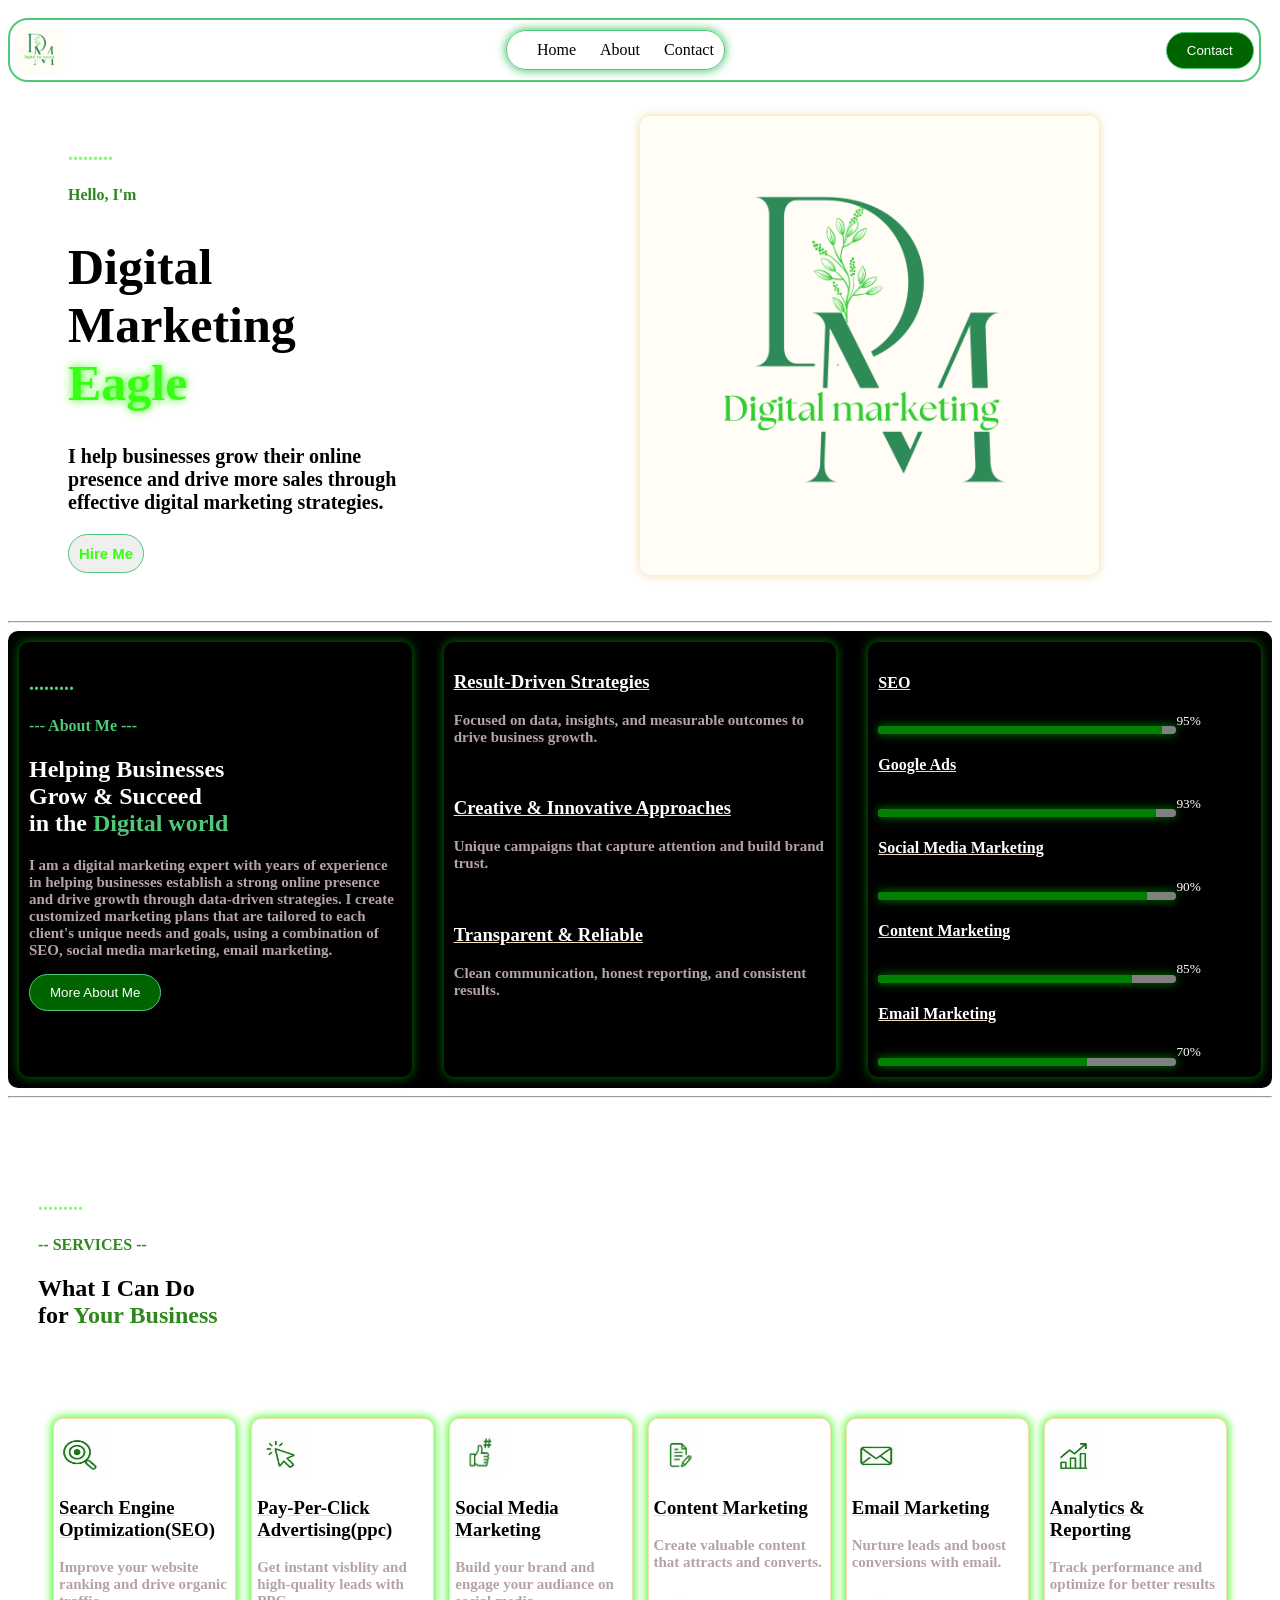
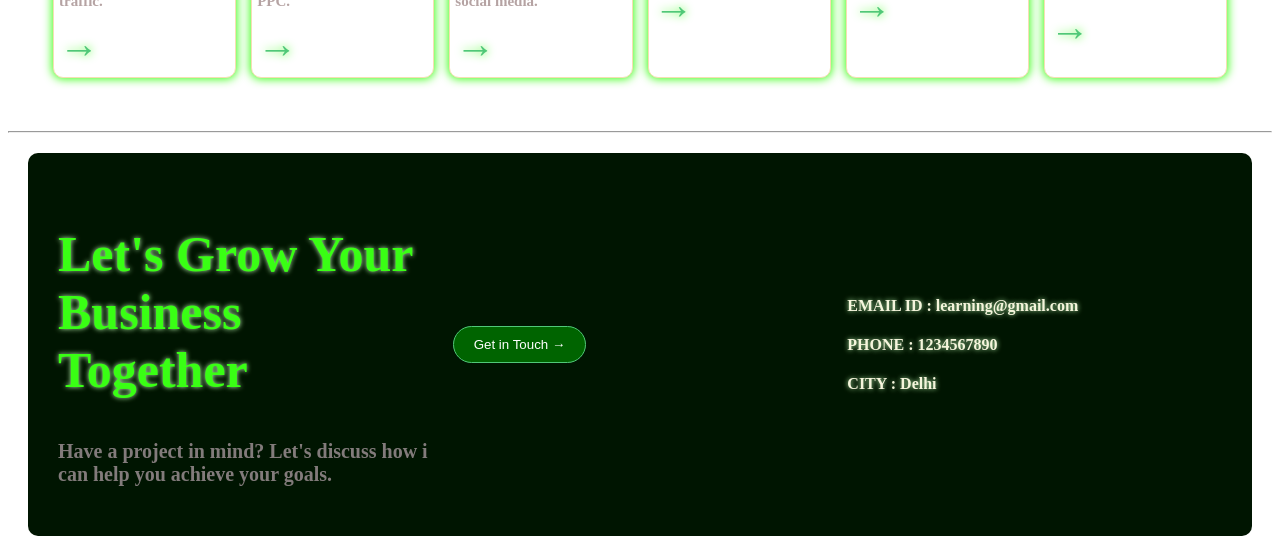
<file: index.html>
<!doctype html>
<html>
  <head>
    <title>Digital Marketing</title>
    <link rel="icon" href="Dlogo.png" />
    <link rel="stylesheet" href="index.css" />
  </head>
  <body>
    <!-------------------------------------------------------------------header-------------------------------------------------------------------------->
    <header>
      <img src="Dlogo.png" alt="logo" class="logo" />
      <nav>
        <a href="index.html">Home</a>
        <a href="about.html">About</a>
        <a href="contact.html">Contact</a>
      </nav>

      <a href="contact.html"><button class="headerbtn">Contact</button></a>
    </header>
    <!-----------------------------------------------------------------header end-------------------------------------------------------------------------->

    <!---container1--->

    <div class="container">
      <div class="hello">
        <p id="p1">.........</p>
        <h4 id="h4">Hello, I'm</h4>
        <h1>Digital Marketing <br /><span id="h1">Eagle</span></h1>

        <p>
          I help businesses grow their online presence and drive more sales
          through effective digital marketing strategies.
        </p>
        <button class="btn">Hire Me</button>
      </div>

      <div class="imglogo">
        <img src="Dlogo.png" alt="logo" class="logo" />
      </div>
    </div>

    <!---container1 end--->
    <hr />

    <!------------------------------------------------------about---------------------------------------------------------------------->

    <!---container2--->
    <div class="container2">
      <div class="about">
        <p id="h2">.........</p>
        <h4 id="h2">--- About Me ---</h4>
        <h2>
          Helping Businesses <br />
          Grow & Succeed <br />in the <span id="h2">Digital world </span>
        </h2>
        <p id="aboutme">
          I am a digital marketing expert with years of experience in helping
          businesses establish a strong online presence and drive growth through
          data-driven strategies. I create customized marketing plans that are
          tailored to each client's unique needs and goals, using a combination
          of SEO, social media marketing, email marketing.
        </p>
        <button class="headerbtn">More About Me</button>
      </div>

      <div class="result">
        <h3 id="underline">Result-Driven Strategies</h3>
        <p id="aboutme">
          Focused on data, insights, and measurable outcomes to drive business
          growth.
        </p>

        <br />
        <h3 id="underline">Creative & Innovative Approaches</h3>
        <p id="aboutme">
          Unique campaigns that capture attention and build brand trust.
        </p>

        <br />
        <h3 id="underline">Transparent & Reliable</h3>
        <p id="aboutme">
          Clean communication, honest reporting, and consistent results.
        </p>
      </div>

      <div class="audiance">
        <h4 id="underline">SEO</h4>
        <progress value="95" max="100"></progress><sup>95%</sup>
        <h4 id="underline">Google Ads</h4>
        <progress value="93" max="100"></progress><sup>93%</sup>
        <h4 id="underline">Social Media Marketing</h4>
        <progress value="90" max="100"></progress><sup>90%</sup>
        <h4 id="underline">Content Marketing</h4>
        <progress value="85" max="100"></progress><sup>85%</sup>
        <h4 id="underline">Email Marketing</h4>
        <progress value="70" max="100"></progress><sup>70%</sup>
      </div>
    </div>
    <hr />
    <br />
    <br />
    <!---------conataner2 end------->
    <!--------------------------------------------about end--------------------------------------------------------->

    <!--------------------------------------------Services---------------------------------------------------------->

    <div class="conatianer3">
      <p id="p1">.........</p>
      <h4 id="h4">-- SERVICES --</h4>
      <h2>
        What I Can Do <br />
        for <span id="h4">Your Business</span>
      </h2>

      <br />
      <br />
      <br />

      <div class="services">
        <section id="section">
          <img src="sco.jpeg" alt="SEO" />
          <h3 id="underline">Search Engine Optimization(SEO)</h3>
          <p id="aboutme">
            Improve your website ranking and drive organic traffic.
          </p>
          <span id="arow">&rarr;</span>
        </section>

        <section id="section">
          <img src="ppc.jpeg" alt="PCC" />
          <h3 id="underline">Pay-Per-Click Advertising(ppc)</h3>
          <p id="aboutme">
            Get instant visblity and high-quality leads with PPC.
          </p>
          <span id="arow">&rarr;</span>
        </section>

        <section id="section">
          <img src="media.jpeg" alt="Social Media" />
          <h3 id="underline">Social Media Marketing</h3>
          <p id="aboutme">
            Build your brand and engage your audiance on social media.
          </p>
          <span id="arow">&rarr;</span>
        </section>

        <section id="section">
          <img src="content.jpeg" alt="content" />
          <h3 id="underline">Content Marketing</h3>
          <p id="aboutme">
            Create valuable content that attracts and converts.
          </p>
          <span id="arow">&rarr;</span>
        </section>

        <section id="section">
          <img src="email.jpeg" alt="email" />
          <h3 id="underline">Email Marketing</h3>
          <p id="aboutme">Nurture leads and boost conversions with email.</p>
          <span id="arow">&rarr;</span>
        </section>

        <section id="section">
          <img src="analytic.jpeg" alt="analytic" />
          <h3 id="underline">Analytics & Reporting</h3>
          <p id="aboutme">Track performance and optimize for better results</p>
          <span id="arow">&rarr;</span>
        </section>
      </div>
    </div>
    <hr />

    <!-------------------------------services end ------------------------>

    <!--------------------------------GET IN TOUCH------------------------->
    <div class="container4">
      <div class="letsgrow">
        <section id="aboutplain">
          <h1 id="h1foot">Let's Grow Your <br />Business Together</h1>
          <p id="pfoot">
            Have a project in mind? Let's discuss how i can help you achieve
            your goals.
          </p>
        </section>
      </div>

      <div class="button">
        <a href="contact.html"
          ><button class="headerbtn">Get in Touch &rarr;</button></a
        >
      </div>

      <div class="newdelhi">
        <h4 id="h4foot">EMAIL ID : learning@gmail.com</h4>
        <h4 id="h4foot">PHONE : 1234567890</h4>
        <h4 id="h4foot">CITY : Delhi</h4>
      </div>
    </div>

    <!--------------------------------GET IN TOUCH end ------------------------->
  </body>
</html>
</file>
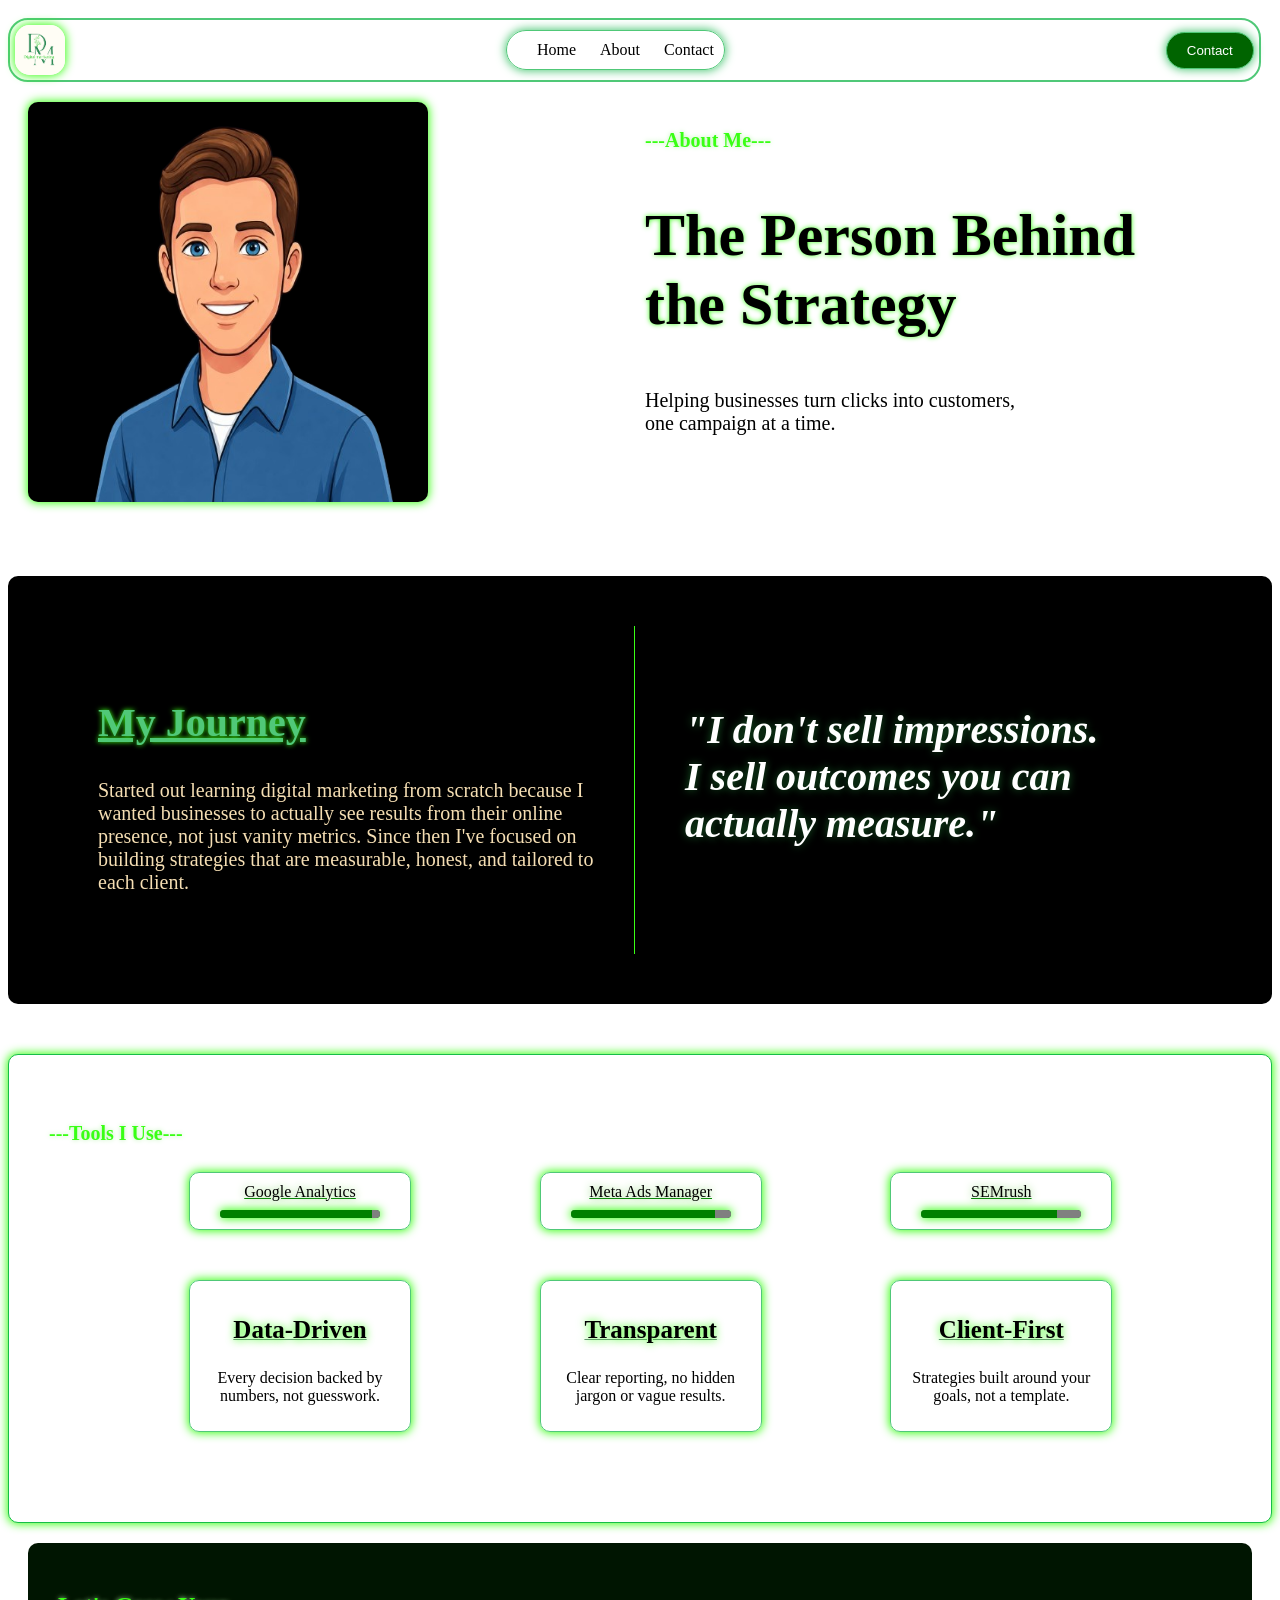
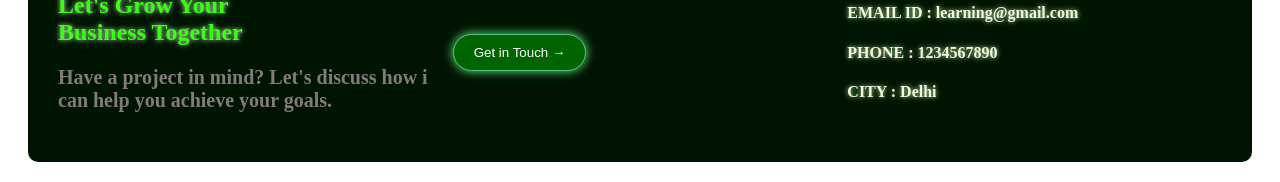
<file: about.html>
<!doctype html>
<html>
  <head>
    <link rel="icon" href="Dlogo.png" />
    <link rel="stylesheet" href="about.css" />
    <title>About</title>
  </head>
  <body>
    <header>
      <img src="Dlogo.png" alt="logo" />
      <nav>
        <a href="index.html">Home</a>
        <a href="about.html">About</a>
        <a href="contact.html">Contact</a>
      </nav>
      <a href="contact.html"><button class="headerbtn">Contact</button></a>
    </header>
    <!-- header end -->

    <!-- container1 -->
    <div class="container1">
      <section id="aboutimg">
        <img src="man.png" alt="my photo" />
      </section>

      <section id="aboutimg">
        <h4 id="h4">---about me---</h4>
        <h1 id="h1">The Person Behind <br />the Strategy</h1>
        <p>
          Helping businesses turn clicks into customers, <br />
          one campaign at a time.
        </p>
      </section>
    </div>
    <!-- container1 end -->

    <!-- container2 -->

    <div class="container2">
      <section id="myjob">
        <h2>my journey</h2>
        <p id="p">
          Started out learning digital marketing from scratch because I wanted
          businesses to actually see results from their online presence, not
          just vanity metrics. Since then I've focused on building strategies
          that are measurable, honest, and tailored to each client.
        </p>
      </section>
      <section id="moto">
        <p id="highlight">
          "I don't sell impressions. <br />
          I sell outcomes you can actually measure."
        </p>
      </section>
    </div>

    <!-- container2 end -->

    <!-- container3 -->

    <div class="container3">
      <h4 id="h4">---tools i use---</h4>
      <div class="tool">
        <section id="tool1">
          <div class="progress">
            <label for="Google Analytics">Google Analytics</label><br />
            <progress value="95" max="100"></progress>
          </div>

          <div class="progress">
            <label for="Meta Ads Manager">Meta Ads Manager</label><br />
            <progress value="90" max="100"></progress>
          </div>

          <div class="progress">
            <label for="SEMrush" id="label">SEMrush</label><br />
            <progress value="85" max="100"></progress>
          </div>
        </section>
        <section id="tool2">
          <div class="progress1">
            <h3 id="h3">Data-Driven</h3>
            <p>Every decision backed by numbers, not guesswork.</p>
          </div>

          <div class="progress1">
            <h3 id="h3">Transparent</h3>
            <p>Clear reporting, no hidden jargon or vague results.</p>
          </div>

          <div class="progress1">
            <h3 id="h3">Client-First</h3>
            <p>Strategies built around your goals, not a template.</p>
          </div>
        </section>
      </div>
    </div>

    <!--------------------------------GET IN TOUCH------------------------->
    <div class="container4">
      <div class="letsgrow">
        <section id="aboutplain">
          <h1 id="h1foot">Let's Grow Your <br />Business Together</h1>
          <p id="pfoot">
            Have a project in mind? Let's discuss how i can help you achieve
            your goals.
          </p>
        </section>
      </div>

      <div class="button">
        <a href="contact.html"
          ><button class="headerbtn">Get in Touch &rarr;</button></a
        >
      </div>

      <div class="newdelhi">
        <h4 id="h4foot">EMAIL ID : learning@gmail.com</h4>
        <h4 id="h4foot">PHONE : 1234567890</h4>
        <h4 id="h4foot">CITY : Delhi</h4>
      </div>
    </div>

    <!--------------------------------GET IN TOUCH end ------------------------->
  </body>
</html>
</file>
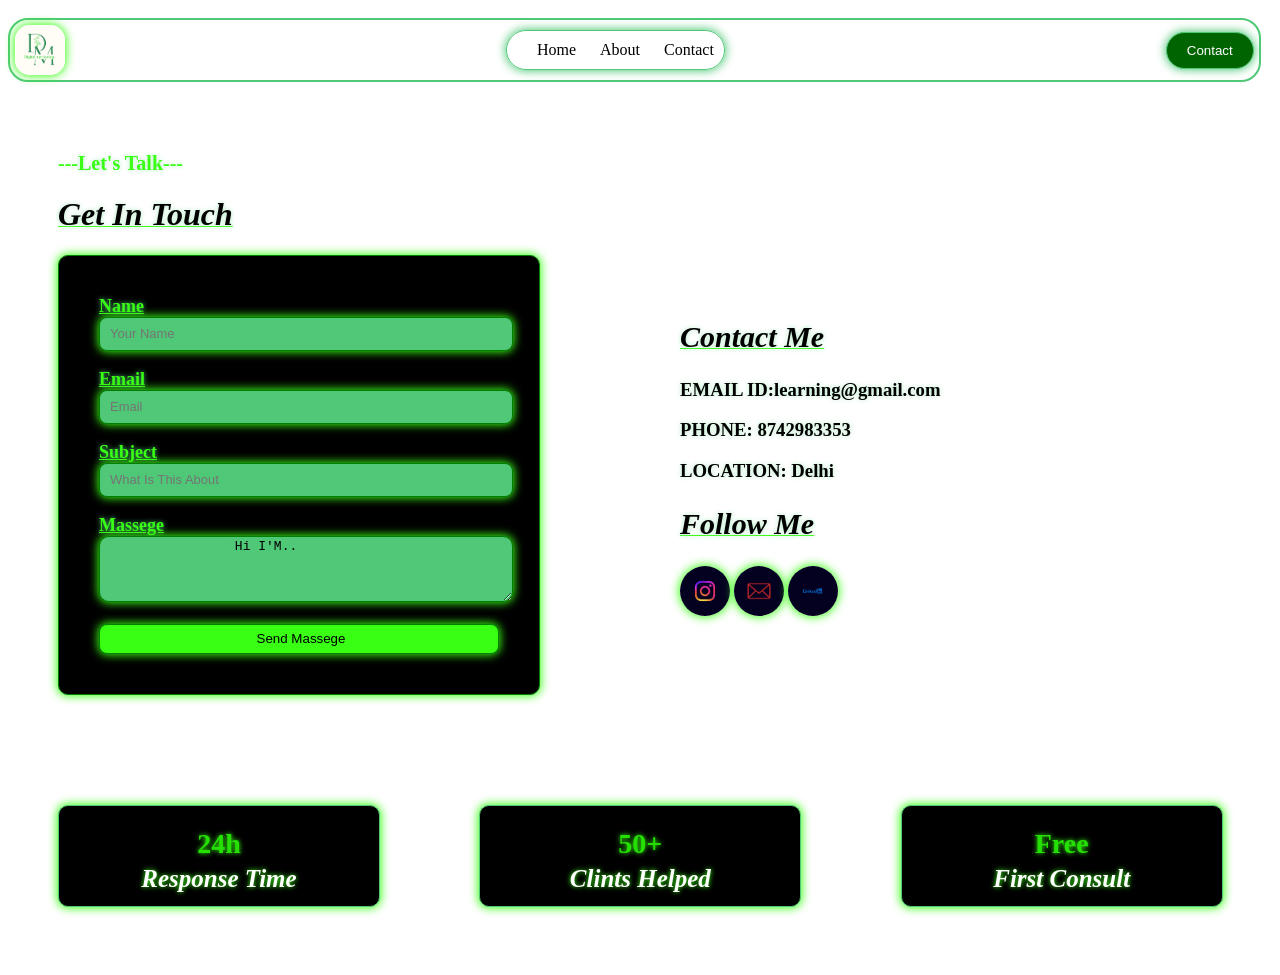
<file: contact.html>
<!doctype html>
<html>
  <head>
    <link rel="icon" href="Dlogo.png" />
    <link rel="stylesheet" href="contact.css" />
    <title>Contact</title>
  </head>
  <body>
    <header>
      <img src="Dlogo.png" alt="logo" />
      <nav>
        <a href="index.html">Home</a>
        <a href="about.html">About</a>
        <a href="contact.html">Contact</a>
      </nav>
      <a href="contact.html"><button class="headerbtn">Contact</button></a>
    </header>
    <!-- header end -->

    <div class="contianer1">
      <h3 id="h3">---let's talk---</h3>
      <h1 id="h1">get in touch</h1>

      <div class="contactbox">
        <section id="formbox">
          <form action="contact.html">
            <label for="name">name</label><br />
            <input type="text" placeholder="Your Name" /><br />
            <br />

            <label for="email">email</label><br />
            <input type="email" placeholder="email" /><br />
            <br />

            <label for="subject">subject</label><br />
            <input type="text" placeholder="What is this about" /><br />
            <br />

            <label for="massege">massege</label><br />
            <textarea name="massege" id="textare" cols="10" rows="4">
                Hi I'M..
            </textarea
            ><br />
            <br />

            <button id="formbtn" type="submit">send massege</button>
          </form>
        </section>
        <section id="infobox">
          <h2 id="h2">Contact me</h2>
          <h3>EMAIL ID:learning@gmail.com</h3>
          <h3>PHONE: 8742983353</h3>
          <h3>LOCATION: Delhi</h3>

          <h2 id="h2">Follow me</h2>
          <div class="followimg">
            <img src="instagrm.png" alt="instagram" />
            <img src="gmail.png" alt="gmail" />
            <img src="linked.png" alt="linked in" />
          </div>
        </section>
      </div>
    </div>

    <div class="container2">
      <section id="response">
        <h2 id="h2response">24h</h2>
        <h3 id="h3response">response time</h3>
      </section>
      <section id="response">
        <h2 id="h2response">50+</h2>
        <h3 id="h3response">clints helped</h3>
      </section>
      <section id="response">
        <h2 id="h2response">free</h2>
        <h3 id="h3response">first consult</h3>
      </section>
    </div>
  </body>
</html>
</file>
<file: index.css>
body {
  padding-top: 10px;
}

header {
  display: flex;
  justify-content: space-between;
  align-items: center;
  padding: 5px;
  background-color: white;
  color: #f2f2f2;
  border: 2px solid #50c878;
  border-radius: 20px;

  width: 98%;
}
nav {
  border: 1px solid #50c878;
  padding: 10px;
  border-radius: 20px;
  box-shadow: 0px 0px 10px 1px #50c878;
}
nav a {
  color: black;
  text-decoration: none;
  margin-left: 20px;
}
a:hover {
  color: #39ff14;
  text-decoration-line: underline;
}
.headerbtn {
  background-color: darkgreen;
  color: white;
  border: 1px solid #50c878;
  padding: 10px 20px;
  cursor: pointer;
  border-radius: 20px;

  transition-property: all;
  transition-duration: 0.1s;
  transition-delay: 0s;
}
.headerbtn:hover {
  background-color: #50c878;
  box-shadow: 0px 0px 10px 1px darkgreen;
  text-decoration-line: underline;

  scale: 1.05;
}

header img {
  width: 50px;
  height: 50px;

  border-radius: 15px;
}
/* ==============================================================
        HEADER
        ============================================================ */

/* ==============================================================
        CONTAINER
        ============================================================ */

.container {
  display: flex;
  justify-content: space-between;
  align-items: center;
  padding: 20px;
}

.hello {
  width: 30%;
  margin-left: 20px;
  padding: 20px;
}

.btn {
  color: #39ff14;
  border: 1px solid #50c878;

  padding: 10px;
  border-radius: 20px;
  font-size: 15px;
  font-weight: bold;
  transition-property: all;
  transition-duration: 0.1s;
  transition-delay: 0s;
}
.btn:hover {
  background-color: #39ff14;
  color: white;
  box-shadow: 0px 0px 10px 1px darkgreen;
  text-decoration-line: underline;
  scale: 1.05;
}
#p1 {
  color: #88fc74;
}
#h4 {
  color: #2e881e;
  font-weight: bold;
}

h1 {
  font-weight: 900;
  font-size: 50px;
}
.imglogo {
  width: 50%;
}
.imglogo img {
  width: 75%;
  height: 75%;
  box-shadow: 0px 0px 10px 1px wheat;
  border-radius: 10px;
}
p {
  font-weight: 700;
  font-size: 20px;
}

/* ==============================================================
        CONTAINER
        ============================================================ */

/* ==============================================================
        CONTAINER2
        ============================================================ */

.container2 {
  display: grid;
  grid-template-columns: repeat(3, 1fr);
  background-color: black;
  color: white;
  gap: 30px;
  padding: 10px;
  border-radius: 10px;
}
#aboutme {
  color: rgb(181, 163, 163);
  font-size: 15px;
}
.about,
.result,
.audiance {
  margin: 1px;
  padding: 10px;
  box-shadow: 0px 0px 10px 1px darkgreen;
  border-radius: 10px;
}

progress {
  border: 0px;
  width: 80%;
  border-radius: 50px;
  background-color: #333;
  height: 8px;
  overflow: hidden;
  box-shadow: 0px 0px 10px 1px darkgreen;
}
progress-bar {
  height: 100%;
  background-color: #00c853;
}

/* ==============================================================
        CONTAINER2 end
        ============================================================ */

/* ==============================================================
        CONTAINER3
        ============================================================ */

.conatianer3 {
  padding: 30px;
}

.services {
  display: grid;
  grid-template-columns: repeat(6, 1fr);
  gap: 5px;
  padding: 5px;
  margin: 5px;
}
#section {
  background-color: white;
  border: 0.5px solid wheat;
  border-radius: 10px;
  padding: 5px;
  margin: 5px;
  box-shadow: 0px 0px 10px 1px #39ff14;
  transition-property: all;
  transition-duration: 0.2s;
  transition-delay: 0s;
}
#section:hover {
  scale: 1.05;
  box-shadow: 0px 0px 10px 1px #50c878;
  cursor: pointer;
}
#section img {
  width: 50px;
  height: 50px;
  border-radius: 10%;
}

/* ==============================================================
        CONTAINER3
        ============================================================ */

/* ==============================================================
        CONTAINER4
        ============================================================ */

.container4 {
  display: grid;
  grid-template-columns: repeat(3, 1fr);
  background-color: rgb(0, 21, 1);
  gap: 20px;
  padding: 30px;
  margin: 20px;
  color: rgb(130, 123, 123);
  align-items: center;
  border-radius: 10px;
}
.letsgrow {
  display: flex;
  gap: 5px;
}
#h1foot {
  color: #39ff14;
  text-shadow: 0px 0px 5px #b8f1ae;
}
#h4foot {
  color: beige;
  text-shadow: 0px 0px 5px #b8f1ae;
}
#pfoot {
  font-size: 20px;
  font-weight: 600;
}

/* ==============================================================
        CONTAINER4
        ============================================================ */

/* from inline css */

#h1 {
  color: #39ff14;
  font-weight: 900;
  font-size: 50px;
  text-shadow: 0px 0px 10px #39ff14;
}
#h2 {
  color: #50c878;
}
#arow {
  color: #50c878;
  font-weight: bolder;
  font-size: 40px;
  text-shadow: 0px 0px 10px #39ff14;
}
#underline {
  text-decoration-line: underline;
  text-decoration-color: wheat;
  transition-property: all;
  transition-duration: 0.2s;
  transition-delay: 0s;
}
#underline:hover {
  text-decoration-color: rgb(239, 190, 100);
}

/* ============================================================
           RESPONSIVE STYLES 
           
           ============================================================ */

@media (max-width: 1024px) {
  .container {
    flex-direction: column;
    text-align: center;
  }
  .hello {
    width: 90%;
    margin: 0 auto;
  }
  .imglogo {
    width: 70%;
    margin-top: 20px;
  }
  h1 {
    font-size: 36px;
  }
  #h1 {
    font-size: 36px;
  }
  .container2 {
    grid-template-columns: 1fr;
  }
  .services {
    grid-template-columns: repeat(3, 1fr);
  }
  .container4 {
    grid-template-columns: 1fr;
    text-align: center;
  }
  .letsgrow {
    justify-content: center;
  }
}

@media (max-width: 768px) {
  header {
    flex-wrap: wrap;
    width: 100%;
    padding: 10px;
  }
  header img {
    width: 40px;
    height: 40px;
  }
  nav {
    width: 100%;
    text-align: center;
    margin-top: 10px;
  }
  nav a {
    margin: 0 10px;
    display: inline-block;
  }
  .headerbtn {
    padding: 8px 14px;
    font-size: 14px;
  }
  .services {
    grid-template-columns: repeat(2, 1fr);
  }
  h1 {
    font-size: 28px;
  }
  #h1 {
    font-size: 30px;
  }
  #arow {
    font-size: 28px;
  }
}

@media (max-width: 480px) {
  .services {
    grid-template-columns: 1fr;
  }
  .imglogo {
    width: 90%;
  }
  .imglogo img {
    width: 90%;
    height: auto;
  }
  .hello {
    width: 100%;
    padding: 10px;
    margin-left: 0;
  }
}
</file>
<file: about.css>
body {
  padding-top: 10px;
}

header {
  display: flex;
  justify-content: space-between;
  align-items: center;
  padding: 5px;
  background-color: white;
  color: #f2f2f2;
  border: 2px solid #50c878;
  border-radius: 20px;

  width: 98%;
}
nav {
  border: 1px solid #50c878;
  padding: 10px;
  border-radius: 20px;
  box-shadow: 0px 0px 10px 1px #50c878;
}
nav a {
  color: black;
  text-decoration: none;
  margin-left: 20px;
}
a:hover {
  color: #39ff14;
  text-decoration-line: underline;
}
.headerbtn {
  background-color: darkgreen;
  color: white;
  border: 1px solid #50c878;
  padding: 10px 20px;
  cursor: pointer;
  border-radius: 20px;
  box-shadow: 0px 0px 10px 1px #50c878;
  transition-property: all;
  transition-duration: 0.1s;
  transition-delay: 0s;
}
.headerbtn:hover {
  background-color: #50c878;
  box-shadow: 0px 0px 10px 1px darkgreen;
  text-decoration-line: underline;
  scale: 1.05;
}

header img {
  width: 50px;
  height: 50px;
  box-shadow: 0px 0px 10px 1px #39ff14;
  border-radius: 15px;
}
/* ==============================================================
        HEADER END
        ============================================================ */
/* ==============================================================
        container1
        ============================================================ */
.container1 {
  display: grid;
  grid-template-columns: repeat(2, 1fr);
  padding: 20px;
  gap: 10px;
  margin-bottom: 50px;
}
#aboutimg img {
  background-color: black;
  box-shadow: 0px 0px 10px 1px #39ff14;
  width: 400px;
  height: 400px;
  border-radius: 10px;
}
#h4 {
  color: #39ff14;
  text-shadow: 0px 0px 5px #b8f1ae;
  text-transform: capitalize;
  font-size: 20px;
}
#h1 {
  text-shadow: 0px 0px 5px #39ff14;
  font-size: 60px;
}
#aboutimg p {
  font-size: 20px;
  font-weight: 500;
}

/* ==============================================================
        CONTAINER1 END
        ============================================================ */

/* ==============================================================
        CONTAINER2
        ============================================================ */
.container2 {
  display: grid;
  grid-template-columns: repeat(2, 1fr);
  background-color: black;
  color: white;
  padding: 50px;
  gap: 10px;
  margin-bottom: 50px;
  border-radius: 10px;
}
#myjob {
  border-right: 1px solid #39ff14;
}
#myjob,
#moto {
  padding: 40px;
}
h2 {
  color: #50c878;
  font-size: 40px;
  text-transform: capitalize;
  text-shadow: 0px 0px 5px #39ff14;
  text-decoration-line: underline;
}
#highlight {
  font-weight: 600;
  font-size: 40px;
  text-shadow: 0px 0px 8px rgb(23, 92, 38);
  font-style: italic;
}
#p {
  color: wheat;
  font-size: 20px;
}
/* ==============================================================
        CONTAINER2 END
        ============================================================ */

/* ==============================================================
        CONTAINER3
        ============================================================ */

.container3 {
  border: 1px solid rgb(22, 189, 72);
  background-color: white;
  border-radius: 10px;
  padding: 40px;
  box-shadow: 0px 0px 10px 1px #39ff14;
}
#tool1,
#tool2 {
  display: grid;
  grid-template-columns: repeat(3, 1fr);
  gap: 10px;
  margin-bottom: 50px;
  margin-left: 140px;
}
.progress,
.progress1 {
  text-align: center;
  border: 0.5px solid #50c878;
  box-shadow: 0px 0px 10px 1px #39ff14;
  width: 200px;
  height: auto;
  padding: 10px;
  border-radius: 10px;
  transition-property: all;
  transition-duration: 0.5s;
  transition-delay: 0s;
}
.progress:hover {
  scale: 1.1;
  cursor: pointer;
}
.progress1:hover {
  scale: 1.1;
  cursor: pointer;
}
progress {
  background-color: green;
  border-radius: 30px;
  overflow: hidden;
  height: 8px;
  box-shadow: 0px 0px 10px 1px #39ff14;
}

#h3 {
  text-decoration-line: underline;
  text-decoration-color: rgb(102, 145, 118);
  font-size: 25px;
  text-shadow: 0px 0px 8px #39ff14;
  text-decoration-thickness: 0.1px;
}

label {
  font-weight: 500;
  text-shadow: 0px 0px 8px rgb(131, 211, 107);
  color: black;
  text-decoration-line: underline;
  text-decoration-color: green;
}
/* ==============================================================
        CONTAINER3 END
        ============================================================ */

/* ==============================================================
        CONTAINER4
        ============================================================ */

.container4 {
  display: grid;
  grid-template-columns: repeat(3, 1fr);
  background-color: rgb(0, 21, 1);
  gap: 20px;
  padding: 30px;
  margin: 20px;
  color: rgb(130, 123, 123);
  align-items: center;
  border-radius: 10px;
}
.letsgrow {
  display: flex;
  gap: 5px;
}
#h1foot {
  color: #39ff14;
  text-shadow: 0px 0px 5px #b8f1ae;
}
#h4foot {
  color: beige;
  text-shadow: 0px 0px 5px #b8f1ae;
}
#pfoot {
  font-size: 20px;
  font-weight: 600;
}

/* ============================================================
           RESPONSIVE STYLES
           ============================================================ */

@media (max-width: 1024px) {
  .container1 {
    grid-template-columns: 1fr;
    text-align: center;
  }
  #aboutimg img {
    width: 300px;
    height: 300px;
    margin: 0 auto;
  }
  .container2 {
    grid-template-columns: 1fr;
    padding: 30px;
  }
  #myjob {
    border-right: none;
    border-bottom: 1px solid #39ff14;
    padding-bottom: 20px;
  }
  .container3 {
    padding: 20px;
  }
  #tool1,
  #tool2 {
    grid-template-columns: repeat(2, 1fr);
    margin-left: 0;
    justify-items: center;
  }
  .container4 {
    grid-template-columns: 1fr;
    text-align: center;
  }
  .letsgrow {
    justify-content: center;
  }
}

@media (max-width: 768px) {
  header {
    flex-wrap: wrap;
    width: 100%;
    padding: 10px;
  }
  header img {
    width: 40px;
    height: 40px;
  }
  nav {
    width: 100%;
    text-align: center;
    margin-top: 10px;
  }
  nav a {
    margin: 0 10px;
    display: inline-block;
  }
  .headerbtn {
    padding: 8px 14px;
    font-size: 14px;
  }
  #h1 {
    font-size: 34px;
  }
  h2 {
    font-size: 28px;
  }
  #highlight {
    font-size: 28px;
  }
}

@media (max-width: 480px) {
  #aboutimg img {
    width: 220px;
    height: 220px;
  }
  #tool1,
  #tool2 {
    grid-template-columns: 1fr;
  }
  .progress,
  .progress1 {
    width: 90%;
    max-width: 250px;
    margin: 0 auto;
    box-sizing: border-box;
  }
  #h1 {
    font-size: 26px;
  }
  #myjob,
  #moto {
    padding: 20px;
  }
}
</file>
<file: contact.css>
body {
  padding-top: 10px;
}

header {
  display: flex;
  justify-content: space-between;
  align-items: center;
  padding: 5px;
  background-color: white;
  color: #f2f2f2;
  border: 2px solid #50c878;
  border-radius: 20px;
  width: 98%;
}
nav {
  border: 1px solid #50c878;
  padding: 10px;
  border-radius: 20px;
  box-shadow: 0px 0px 10px 1px #50c878;
}
nav a {
  color: black;
  text-decoration: none;
  margin-left: 20px;
}
a:hover {
  color: #39ff14;
  text-decoration-line: underline;
}
.headerbtn {
  background-color: darkgreen;
  color: white;
  border: 1px solid #50c878;
  padding: 10px 20px;
  cursor: pointer;
  border-radius: 20px;
  box-shadow: 0px 0px 10px 1px #50c878;
  transition-property: all;
  transition-duration: 0.1s;
  transition-delay: 0s;
}
.headerbtn:hover {
  background-color: #50c878;
  box-shadow: 0px 0px 10px 1px darkgreen;
  text-decoration-line: underline;
  scale: 1.05;
}

header img {
  width: 50px;
  height: 50px;
  box-shadow: 0px 0px 10px 1px #39ff14;
  border-radius: 15px;
}
/* ==============================================================
        HEADER END
        ============================================================ */

/* ==============================================================
        container1
        ============================================================ */

.contianer1 {
  padding: 50px;
}

.contactbox {
  display: grid;
  grid-template-columns: repeat(2, 1fr);
}
#formbox {
  background-color: rgb(0, 0, 0);
  width: 400px;
  padding: 40px;
  border-radius: 10px;
  border: 1px solid green;
  box-shadow: 0px 0px 10px 1px #39ff14;
  transition-property: all;
  transition-duration: 1.5s;
}
#formbox:hover {
  scale: 1.4;
  transform: translate(250px);
  cursor: pointer;
}
label {
  text-transform: capitalize;
  color: #39ff14;
  text-decoration-line: underline;
  text-shadow: 0px 0px 5px #50c878;
  font-size: 18px;
  font-weight: 600;
}
input {
  border-radius: 8px;
  background-color: #50c878;
  color: black;
  width: 100%;
  height: 30px;
  border: none;
  text-transform: capitalize;
  border: 1px solid green;
  box-shadow: 0px 0px 10px 1px #39ff14;
  text-shadow: 0px 0px 5px #50c878;
  padding-left: 10px;
  font-size: 13px;
  font-weight: 500;
}
textarea {
  border-radius: 10px;
  background-color: #50c878;
  color: black;
  font-size: 13px;
  font-weight: 500;
  width: 100%;
  border: 1px solid green;
  box-shadow: 0px 0px 10px 1px #39ff14;
  text-shadow: 0px 0px 5px #50c878;
  text-transform: capitalize;
  padding-left: 10px;
}
#formbtn {
  width: 100%;
  background-color: #39ff14;
  color: black;
  width: 100%;
  height: 30px;
  border-radius: 8px;
  border: 1px solid green;
  box-shadow: 0px 0px 10px 1px #39ff14;
  text-transform: capitalize;
  padding-left: 10px;
  transition-property: all;
  transition-duration: 0.5s;
}
#formbtn:hover {
  scale: 1.05;
  text-decoration-line: underline;
  cursor: pointer;
}

#infobox {
  padding: 40px;
}

.followimg img {
  width: 50px;
  height: 50px;
  border-radius: 100%;
  box-shadow: 0px 0px 10px 1px #39ff14;
}
.followimg img:hover {
  scale: 1.05;
  transition-property: all;
  transition-duration: 0.5s;
  cursor: pointer;
}
#h3 {
  text-transform: capitalize;
  color: #39ff14;
  text-shadow: 0px 0px 5px #ace9c0;
  font-size: 20px;
}
#h1 {
  text-transform: capitalize;

  text-shadow: 0px 0px 5px #ace9c0;
  font-style: italic;
  text-decoration-line: underline;
  text-decoration-color: #39ff14;
  text-decoration-thickness: 0.5px;
}

#h2 {
  text-transform: capitalize;

  text-shadow: 0px 0px 5px #ace9c0;
  font-style: italic;
  text-decoration-line: underline;
  text-decoration-color: #39ff14;
  text-decoration-thickness: 0.5px;
  font-size: 30px;
}
h3 {
  text-shadow: 0px 0px 5px #ace9c0;
}

/* ==============================================================
        container2
        ============================================================ */

.container2 {
  display: grid;
  grid-template-columns: repeat(3, 1fr);
  text-align: center;
}

#response {
  border: 1px solid #50c878;
  box-shadow: 0px 0px 10px 1px #39ff14;
  border-radius: 10px;
  margin: 10px;
  padding: 10px;
  width: 300px;
  height: 80px;
  line-height: 10px;
  margin-left: 50px;
  margin-top: 60px;
  text-transform: capitalize;
  background-color: black;
  transition-property: all;
  transition-duration: 1s;
  margin-bottom: 60px;
}
#response:hover {
  transform: scale(1.1);
}
#h2response {
  color: #25e003;
  text-shadow: 0px 0px 5px #39ff14;
  font-size: 28px;
}
#h3response {
  text-shadow: 0px 0px 5px #39ff14;
  font-size: 25px;
  font-style: italic;
  color: white;
}

/* ============================================================
           RESPONSIVE STYLES 
           ============================================================ */

@media (max-width: 1024px) {
  .contactbox {
    grid-template-columns: 1fr;
    gap: 30px;
  }
  #formbox {
    width: 90%;
    max-width: 400px;
    margin: 0 auto;
    box-sizing: border-box;
  }
  #formbox:hover {
    transform: none;
    scale: 1.02;
  }
  .container2 {
    grid-template-columns: 1fr;
  }
  #response {
    width: 90%;
    max-width: 300px;
    margin: 20px auto;
    box-sizing: border-box;
  }
}

@media (max-width: 768px) {
  header {
    flex-wrap: wrap;
    width: 100%;
    padding: 10px;
  }
  header img {
    width: 40px;
    height: 40px;
  }
  nav {
    width: 100%;
    text-align: center;
    margin-top: 10px;
  }
  nav a {
    margin: 0 10px;
    display: inline-block;
  }
  .headerbtn {
    padding: 8px 14px;
    font-size: 14px;
  }
  .contianer1 {
    padding: 20px;
  }
  #infobox {
    padding: 20px;
    text-align: center;
  }
  #h2 {
    font-size: 24px;
  }
}

@media (max-width: 480px) {
  #formbox {
    padding: 20px;
  }
  #response {
    width: 100%;
    height: auto;
    padding: 15px;
  }
}
</file>
